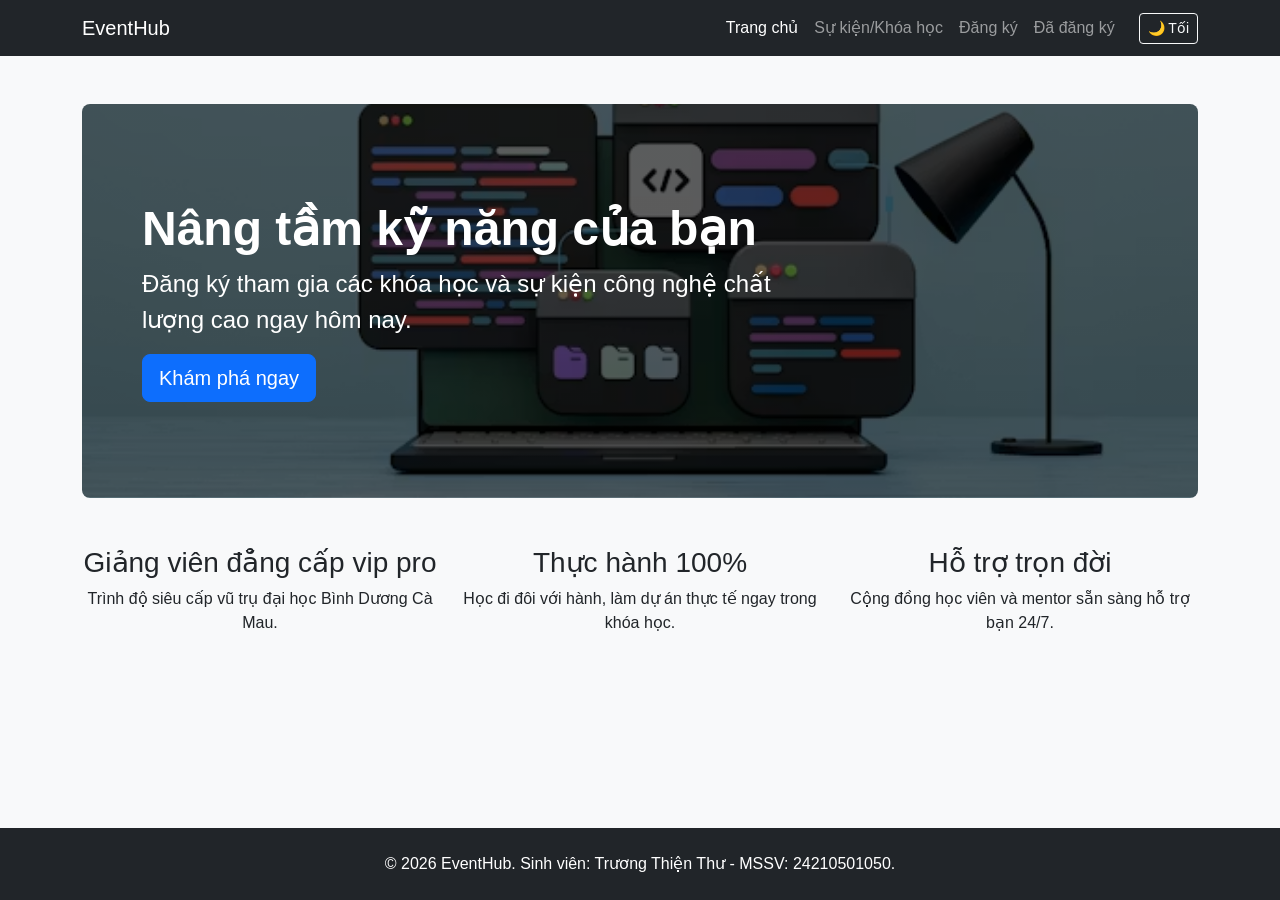
<file: index.html>
<!DOCTYPE html>
<html lang="vi">
<head>
    <meta charset="UTF-8">
    <meta name="viewport" content="width=device-width, initial-scale=1.0">
    <title>EventHub - Trang chủ</title>
    <link href="https://cdn.jsdelivr.net/npm/bootstrap@5.3.0/dist/css/bootstrap.min.css" rel="stylesheet">
    <link rel="stylesheet" href="assets/css/style.css">
</head>
<body>
    <nav class="navbar navbar-expand-lg navbar-dark bg-dark sticky-top">
        <div class="container">
            <a class="navbar-brand" href="index.html">EventHub</a>
            <button class="navbar-toggler" type="button" data-bs-toggle="collapse" data-bs-target="#navbarNav">
                <span class="navbar-toggler-icon"></span>
            </button>
            <div class="collapse navbar-collapse" id="navbarNav">
                <ul class="navbar-nav ms-auto">
                    <li class="nav-item"><a class="nav-link active" href="index.html">Trang chủ</a></li>
                    <li class="nav-item"><a class="nav-link" href="courses.html">Sự kiện/Khóa học</a></li>
                    <li class="nav-item"><a class="nav-link" href="register.html">Đăng ký</a></li>
                    <li class="nav-item"><a class="nav-link" href="registrations.html">Đã đăng ký</a></li>
                    <li class="nav-item ms-lg-3 mt-2 mt-lg-0 d-flex align-items-center">
                        <button class="btn btn-outline-light btn-sm w-100" id="themeToggle">🌙 Tối</button>
                    </li>
                </ul>
            </div>
        </div>
    </nav>

    <main class="container my-5">
        <div class="p-5 mb-4 bg-light rounded-3 hero-banner text-white">
            <div class="container-fluid py-5">
                <h1 class="display-5 fw-bold">Nâng tầm kỹ năng của bạn</h1>
                <p class="col-md-8 fs-4">Đăng ký tham gia các khóa học và sự kiện công nghệ chất lượng cao ngay hôm nay.</p>
                <a href="courses.html" class="btn btn-primary btn-lg">Khám phá ngay</a>
            </div>
        </div>
        <div class="row text-center mt-5">
            <div class="col-md-4">
                <h3>Giảng viên đẳng cấp vip pro</h3>
                <p>Trình độ siêu cấp vũ trụ đại học Bình Dương Cà Mau.</p>
            </div>
            <div class="col-md-4">
                <h3>Thực hành 100%</h3>
                <p>Học đi đôi với hành, làm dự án thực tế ngay trong khóa học.</p>
            </div>
            <div class="col-md-4">
                <h3>Hỗ trợ trọn đời</h3>
                <p>Cộng đồng học viên và mentor sẵn sàng hỗ trợ bạn 24/7.</p>
            </div>
        </div>
    </main>

    <footer class="bg-dark text-white text-center py-4 mt-auto">
        <div class="container">
            <p class="mb-0">&copy; 2026 EventHub. Sinh viên: Trương Thiện Thư - MSSV: 24210501050.</p>
        </div>
    </footer>

    <script src="https://cdn.jsdelivr.net/npm/bootstrap@5.3.0/dist/js/bootstrap.bundle.min.js"></script>
    <script src="assets/js/data.js"></script>
    <script src="assets/js/main.js"></script>
</body>
</html>
</file>
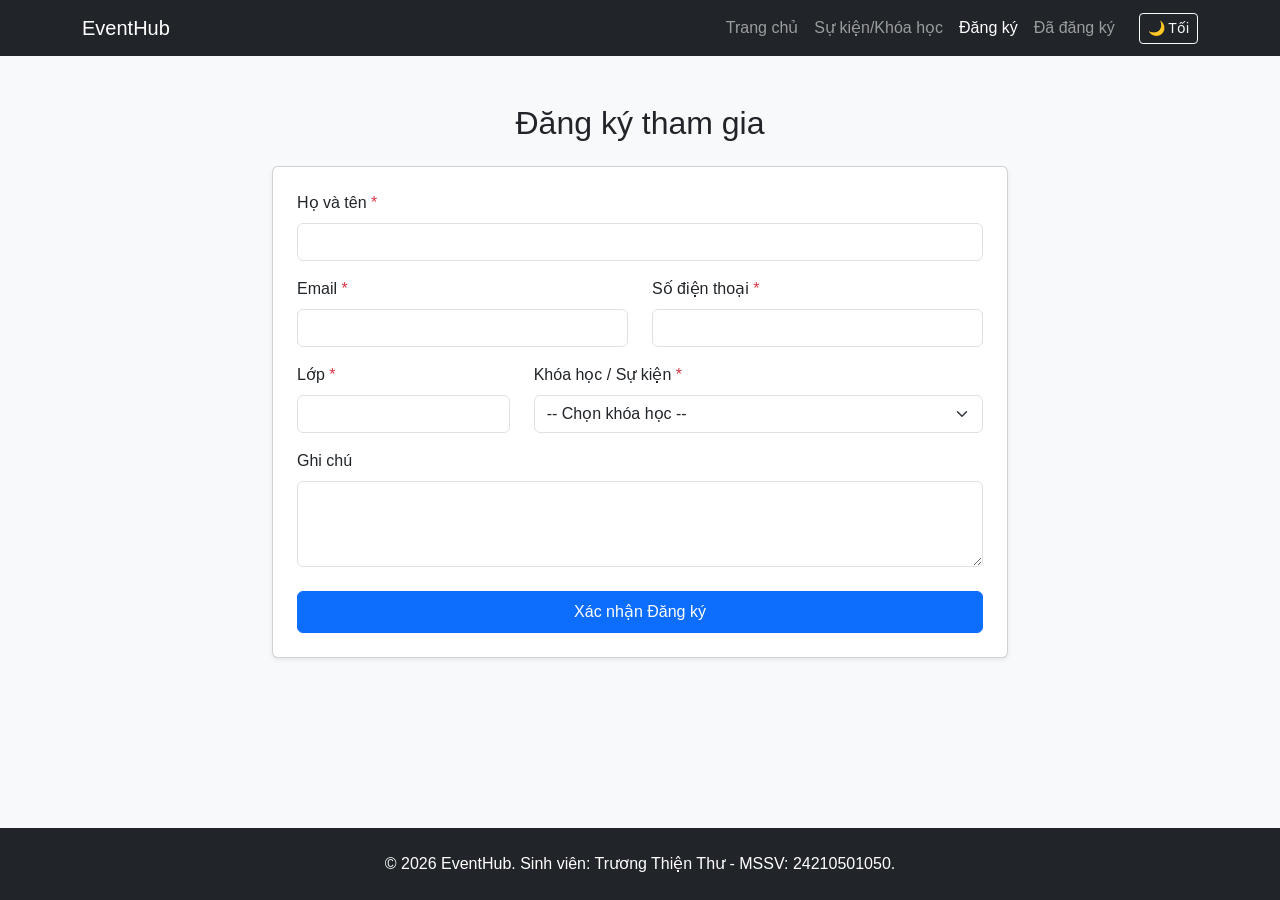
<file: register.html>
<!DOCTYPE html>
<html lang="vi">
<head>
    <meta charset="UTF-8">
    <meta name="viewport" content="width=device-width, initial-scale=1.0">
    <title>EventHub - Đăng ký</title>
    <link href="https://cdn.jsdelivr.net/npm/bootstrap@5.3.0/dist/css/bootstrap.min.css" rel="stylesheet">
    <link rel="stylesheet" href="assets/css/style.css">
</head>
<body>
    <nav class="navbar navbar-expand-lg navbar-dark bg-dark sticky-top">
        <div class="container">
            <a class="navbar-brand" href="index.html">EventHub</a>
            <button class="navbar-toggler" type="button" data-bs-toggle="collapse" data-bs-target="#navbarNav">
                <span class="navbar-toggler-icon"></span>
            </button>
            <div class="collapse navbar-collapse" id="navbarNav">
                <ul class="navbar-nav ms-auto">
                    <li class="nav-item"><a class="nav-link" href="index.html">Trang chủ</a></li>
                    <li class="nav-item"><a class="nav-link" href="courses.html">Sự kiện/Khóa học</a></li>
                    <li class="nav-item"><a class="nav-link active" href="register.html">Đăng ký</a></li>
                    <li class="nav-item"><a class="nav-link" href="registrations.html">Đã đăng ký</a></li>
                    <li class="nav-item ms-lg-3 mt-2 mt-lg-0 d-flex align-items-center">
                        <button class="btn btn-outline-light btn-sm w-100" id="themeToggle">🌙 Tối</button>
                    </li>
                </ul>
            </div>
        </div>
    </nav>

    <main class="container my-5 flex-grow-1">
        <div class="row justify-content-center">
            <div class="col-md-8">
                <h2 class="mb-4 text-center">Đăng ký tham gia</h2>
                <div class="card shadow-sm">
                    <div class="card-body p-4">
                        <form id="registerForm" novalidate>
                            <div class="mb-3">
                                <label class="form-label">Họ và tên <span class="text-danger">*</span></label>
                                <input type="text" class="form-control" id="regName">
                                <div class="invalid-feedback">Họ và tên không được rỗng và tối thiểu 3 ký tự.</div>
                            </div>
                            <div class="row mb-3">
                                <div class="col-md-6">
                                    <label class="form-label">Email <span class="text-danger">*</span></label>
                                    <input type="email" class="form-control" id="regEmail">
                                    <div class="invalid-feedback">Email không hợp lệ.</div>
                                </div>
                                <div class="col-md-6">
                                    <label class="form-label">Số điện thoại <span class="text-danger">*</span></label>
                                    <input type="text" class="form-control" id="regPhone">
                                    <div class="invalid-feedback">Số điện thoại phải từ 9-11 chữ số.</div>
                                </div>
                            </div>
                            <div class="row mb-3">
                                <div class="col-md-4">
                                    <label class="form-label">Lớp <span class="text-danger">*</span></label>
                                    <input type="text" class="form-control" id="regClass">
                                    <div class="invalid-feedback">Lớp không được để trống.</div>
                                </div>
                                <div class="col-md-8">
                                    <label class="form-label">Khóa học / Sự kiện <span class="text-danger">*</span></label>
                                    <select class="form-select" id="regCourse">
                                        </select>
                                    <div class="invalid-feedback">Vui lòng chọn một khóa học.</div>
                                </div>
                            </div>
                            <div class="mb-4">
                                <label class="form-label">Ghi chú</label>
                                <textarea class="form-control" id="regNote" rows="3"></textarea>
                            </div>
                            <button type="submit" class="btn btn-primary w-100 py-2">Xác nhận Đăng ký</button>
                        </form>
                    </div>
                </div>
            </div>
        </div>
    </main>

    <footer class="bg-dark text-white text-center py-4 mt-auto">
        <div class="container">
            <p class="mb-0">&copy; 2026 EventHub. Sinh viên: Trương Thiện Thư - MSSV: 24210501050.</p>
        </div>
    </footer>

    <script src="https://cdn.jsdelivr.net/npm/bootstrap@5.3.0/dist/js/bootstrap.bundle.min.js"></script>
    <script src="assets/js/data.js"></script>
    <script src="assets/js/main.js"></script>
</body>
</html>
</file>
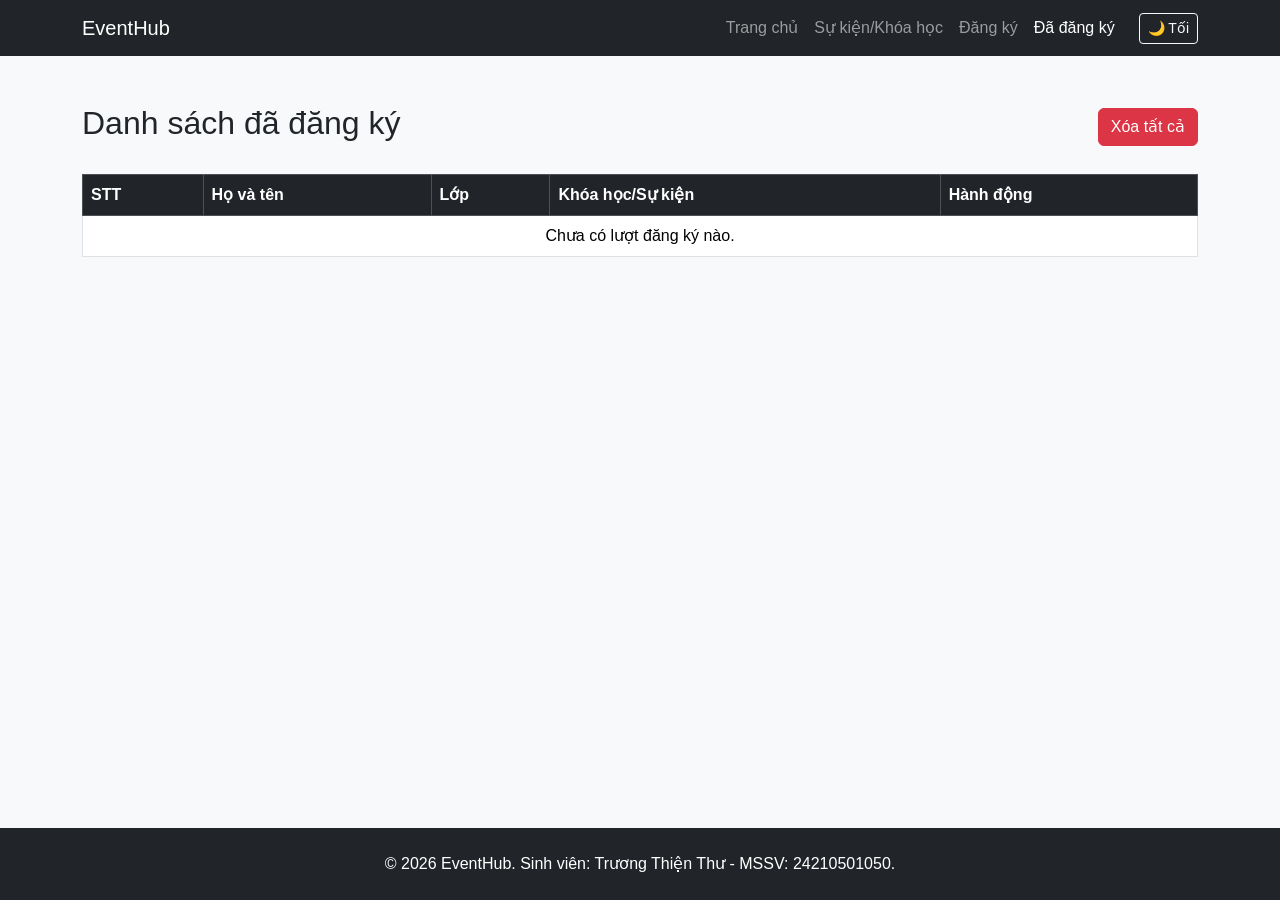
<file: registrations.html>
<!DOCTYPE html>
<html lang="vi">
<head>
    <meta charset="UTF-8">
    <meta name="viewport" content="width=device-width, initial-scale=1.0">
    <title>EventHub - Đã đăng ký</title>
    <link href="https://cdn.jsdelivr.net/npm/bootstrap@5.3.0/dist/css/bootstrap.min.css" rel="stylesheet">
    <link rel="stylesheet" href="assets/css/style.css">
</head>
<body>
    <nav class="navbar navbar-expand-lg navbar-dark bg-dark sticky-top">
        <div class="container">
            <a class="navbar-brand" href="index.html">EventHub</a>
            <button class="navbar-toggler" type="button" data-bs-toggle="collapse" data-bs-target="#navbarNav">
                <span class="navbar-toggler-icon"></span>
            </button>
            <div class="collapse navbar-collapse" id="navbarNav">
                <ul class="navbar-nav ms-auto">
                    <li class="nav-item"><a class="nav-link" href="index.html">Trang chủ</a></li>
                    <li class="nav-item"><a class="nav-link" href="courses.html">Sự kiện/Khóa học</a></li>
                    <li class="nav-item"><a class="nav-link" href="register.html">Đăng ký</a></li>
                    <li class="nav-item"><a class="nav-link active" href="registrations.html">Đã đăng ký</a></li>
                    <li class="nav-item ms-lg-3 mt-2 mt-lg-0 d-flex align-items-center">
                        <button class="btn btn-outline-light btn-sm w-100" id="themeToggle">🌙 Tối</button>
                    </li>
                </ul>
            </div>
        </div>
    </nav>

    <main class="container my-5 flex-grow-1">
        <div class="d-flex justify-content-between align-items-center mb-4">
            <h2>Danh sách đã đăng ký</h2>
            <button class="btn btn-danger" onclick="clearAllRegistrations()">Xóa tất cả</button>
        </div>
        <div class="table-responsive">
            <table class="table table-bordered table-hover align-middle">
                <thead class="table-dark">
                    <tr>
                        <th>STT</th>
                        <th>Họ và tên</th>
                        <th>Lớp</th>
                        <th>Khóa học/Sự kiện</th>
                        <th>Hành động</th>
                    </tr>
                </thead>
                <tbody id="registrationTableBody">
                    </tbody>
            </table>
        </div>
    </main>

    <footer class="bg-dark text-white text-center py-4 mt-auto">
        <div class="container">
            <p class="mb-0">&copy; 2026 EventHub. Sinh viên: Trương Thiện Thư - MSSV: 24210501050.</p>
        </div>
    </footer>

    <script src="https://cdn.jsdelivr.net/npm/bootstrap@5.3.0/dist/js/bootstrap.bundle.min.js"></script>
    <script src="assets/js/data.js"></script>
    <script src="assets/js/main.js"></script>
</body>
</html>
</file>
<file: assets/css/style.css>
body {
    font-family: 'Segoe UI', Tahoma, Geneva, Verdana, sans-serif;
    display: flex;
    flex-direction: column;
    min-height: 100vh;
    background-color: #f8f9fa;
}

.hero-banner {
    /* Thay url bằng đường dẫn ảnh thật trong máy của bạn nếu cần */
    background: linear-gradient(rgba(0, 0, 0, 0.6), rgba(0, 0, 0, 0.6)), url('../images/banner.jpg');
    background-size: cover;
    background-position: center;
    border-radius: 12px;
}

.course-card {
    transition: transform 0.3s ease, box-shadow 0.3s ease;
    cursor: pointer;
}

.course-card:hover {
    transform: translateY(-5px);
    box-shadow: 0 10px 20px rgba(0,0,0,0.15);
}

.course-card img {
    height: 180px;
    object-fit: cover;
}

.card-text {
    font-size: 0.9rem;
    color: #555;
    display: -webkit-box;
    -webkit-line-clamp: 2;
    line-clamp: 2;
    -webkit-box-orient: vertical;
    overflow: hidden;
}

.form-control.is-invalid, .form-select.is-invalid {
    border-color: #dc3545;
    background-image: none;
}

#modalImage {
    width: 100%;
    height: 250px;
    object-fit: cover;
}

/* =========================================
   CHẾ ĐỘ TỐI (DARK MODE) 
   ========================================= */
body.dark-theme {
    background-color: #121212;
    color: #e0e0e0;
}

/* Đổi màu các vùng nền sáng */
body.dark-theme .bg-light {
    background-color: #1e1e1e !important;
    color: #e0e0e0 !important;
}

/* Đổi màu thẻ Card khóa học */
body.dark-theme .card {
    background-color: #1e1e1e;
    border-color: #333;
    color: #e0e0e0;
}

/* Đổi màu chữ của thẻ Card để dễ đọc hơn */
body.dark-theme .card-text {
    color: #bbb;
}

/* Đổi màu Cửa sổ Modal */
body.dark-theme .modal-content {
    background-color: #1e1e1e;
    color: #e0e0e0;
    border-color: #333;
}

body.dark-theme .modal-header,
body.dark-theme .modal-footer {
    border-color: #333;
}

/* Đổi màu Bảng dữ liệu (Table) */
body.dark-theme .table {
    color: #e0e0e0;
    border-color: #333;
}

body.dark-theme .table-hover tbody tr:hover {
    color: #fff;
    background-color: #2c2c2c;
}

/* Đổi màu các ô nhập liệu của Form */
body.dark-theme .form-control,
body.dark-theme .form-select {
    background-color: #2a2a2a;
    color: #fff;
    border-color: #444;
}

body.dark-theme .form-control::placeholder {
    color: #999;
}
</file>
